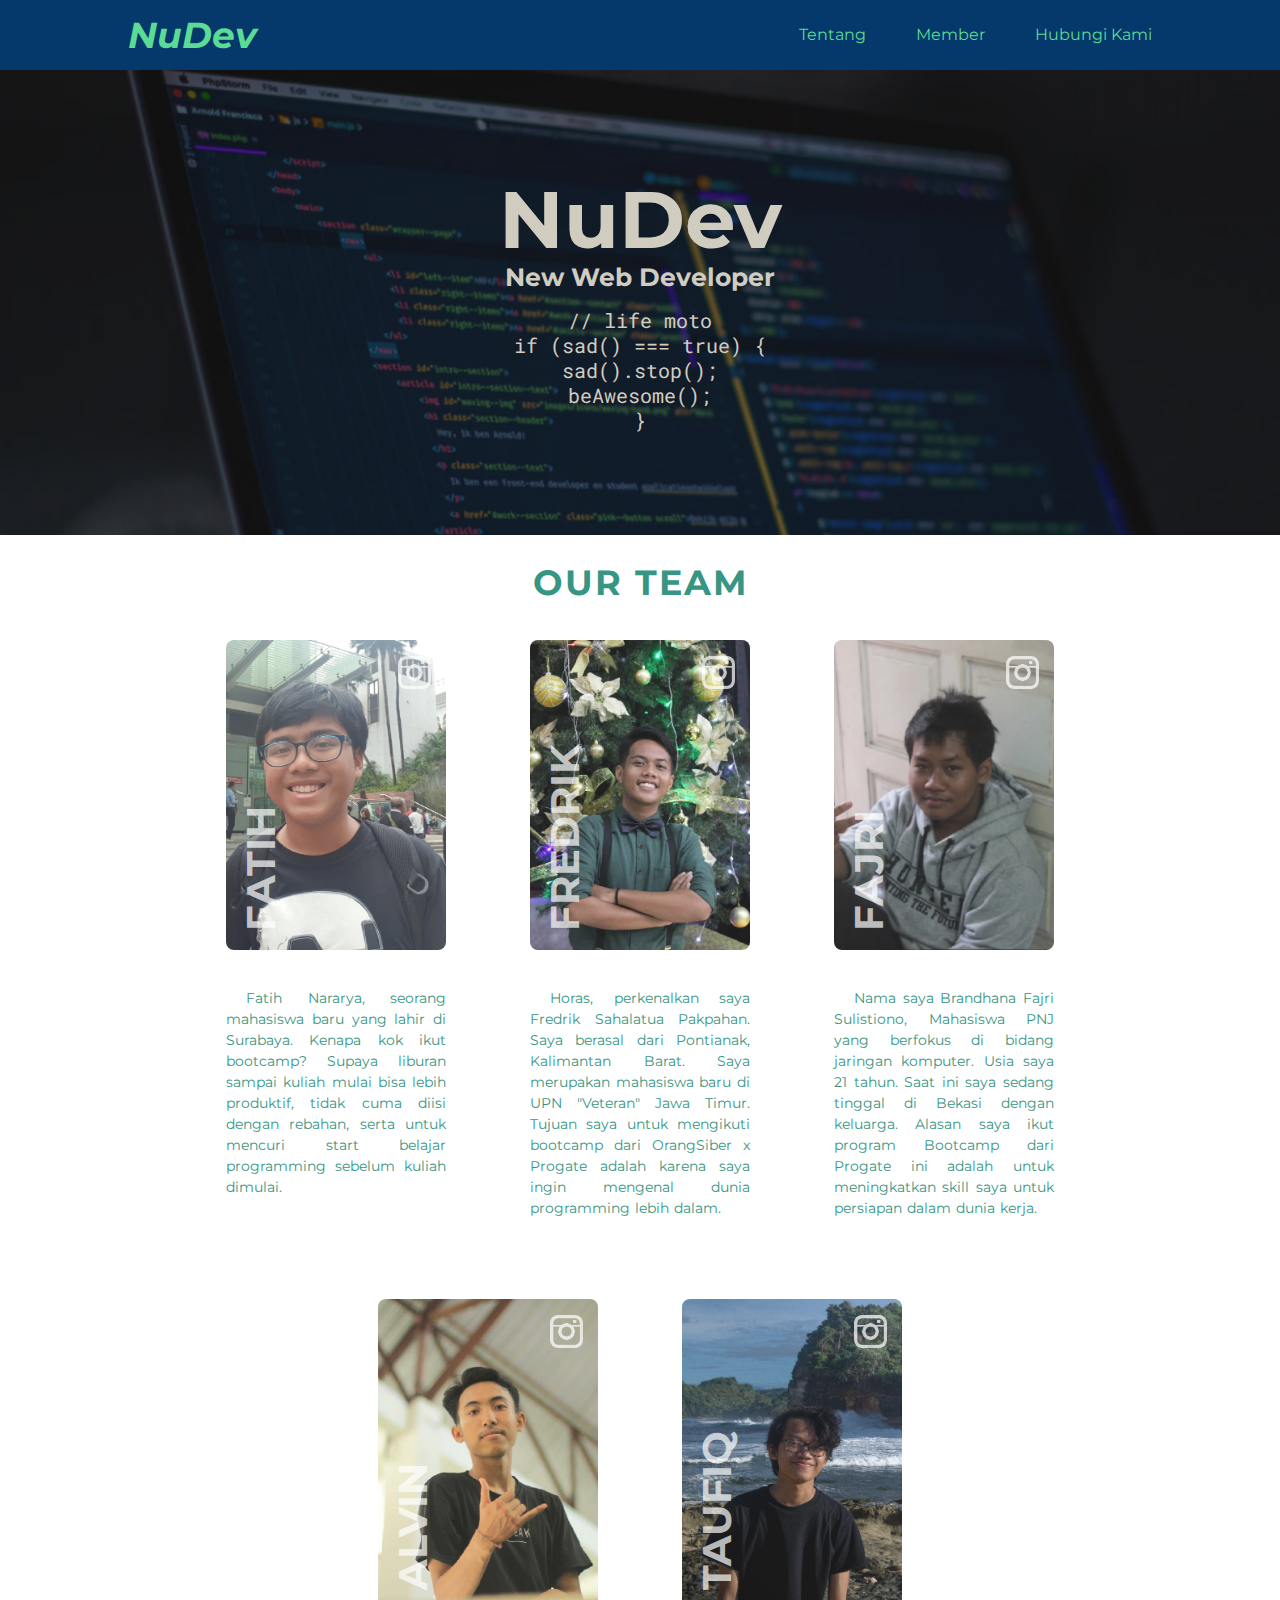
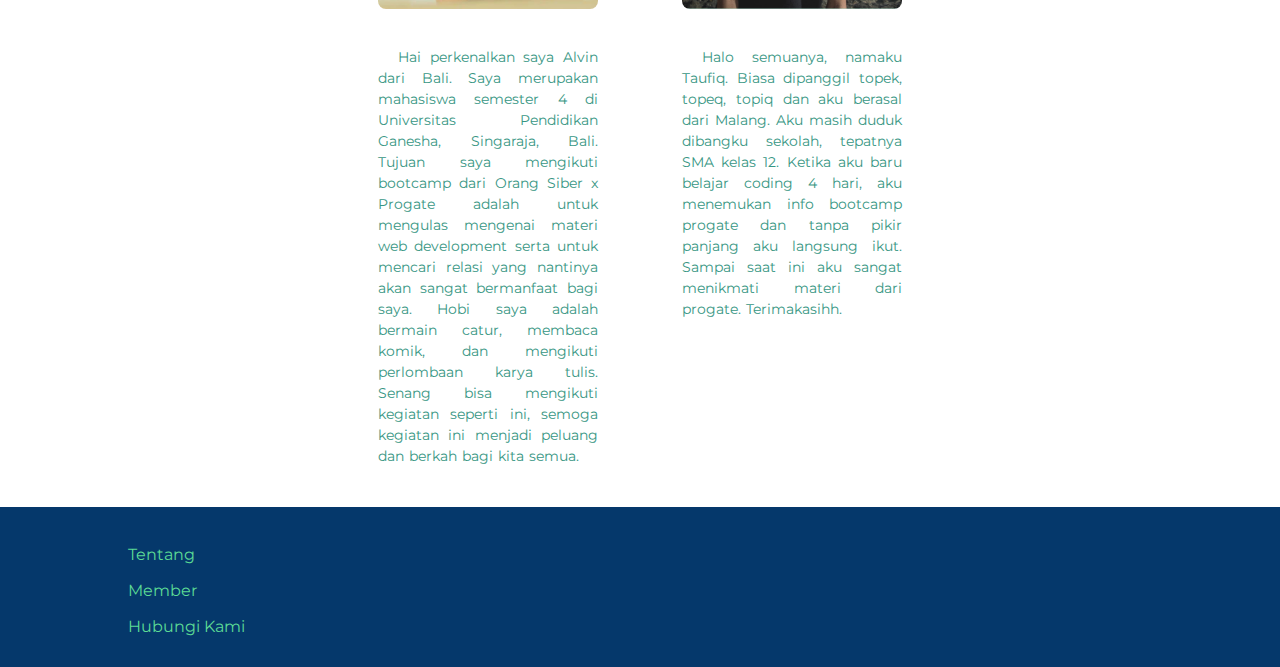
<file: index.html>
<!DOCTYPE html>
<html>
	<head>
		<meta charset="utf-8">
		<title>NuDev</title>
		<link href="https://fonts.googleapis.com/css?family=Montserrat:thin,extra-light,light,100,200,300,400,500,600,700,800" rel="stylesheet"> 
		<link href="https://fonts.googleapis.com/css?family=Roboto Mono:thin,extra-light,light, regular, medium, semi-bold, bold,100,200,300,400,500,600,700" rel="stylesheet"> 
		<link rel="preconnect" href="https://fonts.googleapis.com">
		<link rel="preconnect" href="https://fonts.gstatic.com" crossorigin>
		<link href="https://fonts.googleapis.com/css2?family=Roboto+Mono&display=swap" rel="stylesheet">
		<link rel="stylesheet" type="text/css" href="stylesheet.css">
		<link rel = "stylesheet" type="text/css" href = "responsive.css">
		<meta name = "viewport" content = "width=device-width, initial-scale = 1.0">
		<meta http-equiv="X-UA-Compatible" content = "ie=edge">
	</head>
	<body>
		<header>
	        <div class="container">
	            <div class="header-left">
	                <div class = "center-block-right">
	                	<h1 class = "header-logo">NuDev</h1>
	                </div>
	            </div>
	            <div class="header-right">
	                <div class = "center-block-left">
	                	<ul>
		                    <li class = "header-list right-margin">
		                        <a href="">Tentang</a>
		                    </li>
		                    <li class = "header-list right-margin">
		                        <a href="">Member</a>
		                    </li>
		                    <li class = "header-list">
		                        <a href="#main-body">Hubungi Kami</a>
		                    </li>
		                </ul>
	                </div>
	            </div>
	        </div>
	    </header>
        <div class="top-wrapper">
            <div class="container">
                <div class="heading">
                    <h1>NuDev</h1>
                    <h2>New Web Developer</h2>
                    <p>// life moto</p>
                    <p>if (sad() === true) {</p>
                        <p>sad().stop();</p>
                        <p>beAwesome();</p>
                    <p>}</p>
                </div>
            </div>
        </div>
		<div class="main-body" id = "main-body">
			<div class="container">
				<div class="content-judul">
					<h2>OUR TEAM</h2>
				</div>
				<div class="contents-2">
					<div class="content-2">
						<div class="photo">
							<img src="fatih.jpg">
							<h3>FATIH</h3>
							<a href="instagram.com" class="ig"><img src= "instagramicon.png"></a>
						</div>
							<p>Fatih Nararya, seorang mahasiswa baru yang lahir di Surabaya. Kenapa kok ikut bootcamp? Supaya liburan sampai kuliah mulai bisa lebih produktif, tidak cuma diisi dengan rebahan, serta untuk mencuri start belajar programming sebelum kuliah dimulai.</p>
					</div>
					
					<div class="content-2">
						<div class="photo">
							<img src="fredrik.jpg">
							<h3>FREDRIK</h3>
							<a href="instagram.com" class="ig"><img src="instagramicon.png"></a>
						</div>
							<p>Horas, perkenalkan saya Fredrik Sahalatua Pakpahan. Saya berasal dari Pontianak, Kalimantan Barat. Saya merupakan mahasiswa baru di UPN "Veteran" Jawa Timur. Tujuan saya untuk mengikuti bootcamp dari OrangSiber x Progate adalah karena saya ingin mengenal dunia programming lebih dalam.</p>
					</div>
	
					<div class="content-2">
						<div class="photo">
							<img src="fajri.jpg">
							<h3>FAJRI</h3>
							<a href="https://www.instagram.com/mosenpen79" class="ig"><img src="instagramicon.png"></a>
						</div>
							<p>Nama saya Brandhana Fajri Sulistiono, Mahasiswa PNJ yang berfokus di bidang jaringan komputer. Usia saya 21 tahun. Saat ini saya sedang tinggal di Bekasi dengan keluarga. Alasan saya ikut program Bootcamp dari Progate ini adalah untuk meningkatkan skill saya untuk persiapan dalam dunia kerja.</p>
					</div>
					<div class="content-2">
						<div class="photo">
							<img src="alvin.jpg">
							<h3>ALVIN</h3>
							<a href="instagram.com" class="ig"><img src="instagramicon.png"></a>
						</div>
							<p>Hai perkenalkan saya Alvin dari Bali. Saya merupakan mahasiswa semester 4 di Universitas Pendidikan Ganesha, Singaraja, Bali. Tujuan saya mengikuti bootcamp dari Orang Siber x Progate adalah untuk mengulas mengenai materi web development serta untuk mencari relasi yang nantinya akan sangat bermanfaat bagi saya. Hobi saya adalah bermain catur, membaca komik, dan mengikuti perlombaan karya tulis. Senang bisa mengikuti kegiatan seperti ini, semoga kegiatan ini menjadi peluang dan berkah bagi kita semua.</p>
					</div>
					<div class="content-2">
						<div class="photo">
							<img src="taufiq.jpg">
							<h3>TAUFIQ</h3>
							<a href="https://www.instagram.com/topektopiq_" class="ig"><img src="instagramicon.png"></a>
						</div>
							<p>Halo semuanya, namaku Taufiq. Biasa dipanggil topek, topeq, topiq dan aku berasal dari Malang. Aku masih duduk dibangku sekolah, tepatnya SMA kelas 12. Ketika aku baru belajar coding 4 hari, aku menemukan info bootcamp progate dan tanpa pikir panjang aku langsung ikut. Sampai saat ini aku sangat menikmati materi dari progate. Terimakasihh.</p>
					</div>
				</div>
				<div class="contents">
					<div class="content">
						<div class="photo">
							<img src="fatih.jpg">
							<h3>FATIH</h3>
							<a href="instagram.com" class="ig"><img src= "instagramicon.png"></a>
						</div>
							<p>Fatih Nararya, seorang mahasiswa baru yang lahir di Surabaya. Kenapa kok ikut bootcamp? Supaya liburan sampai kuliah mulai bisa lebih produktif, tidak cuma diisi dengan rebahan, serta untuk mencuri start belajar programming sebelum kuliah dimulai.</p>
					</div>
					
					<div class="content">
						<div class="photo">
							<img src="fredrik.jpg">
							<h3>FREDRIK</h3>
							<a href="instagram.com" class="ig"><img src="instagramicon.png"></a>
						</div>
							<p>Horas, perkenalkan saya Fredrik Sahalatua Pakpahan. Saya berasal dari Pontianak, Kalimantan Barat. Saya merupakan mahasiswa baru di UPN "Veteran" Jawa Timur. Tujuan saya untuk mengikuti bootcamp dari OrangSiber x Progate adalah karena saya ingin mengenal dunia programming lebih dalam.</p>
					</div>
	
					<div class="content">
						<div class="photo">
							<img src="fajri.jpg">
							<h3>FAJRI</h3>
							<a href="https://www.instagram.com/mosenpen79" class="ig"><img src="instagramicon.png"></a>
						</div>
							<p>Nama saya Brandhana Fajri Sulistiono, Mahasiswa PNJ yang berfokus di bidang jaringan komputer. Usia saya 21 tahun. Saat ini saya sedang tinggal di Bekasi dengan keluarga. Alasan saya ikut program Bootcamp dari Progate ini adalah untuk meningkatkan skill saya untuk persiapan dalam dunia kerja.</p>
					</div>
					<div class="content">
						<div class="photo">
							<img src="alvin.jpg">
							<h3>ALVIN</h3>
							<a href="instagram.com" class="ig"><img src="instagramicon.png"></a>
						</div>
							<p>Hai perkenalkan saya Alvin dari Bali. Saya merupakan mahasiswa semester 4 di Universitas Pendidikan Ganesha, Singaraja, Bali. Tujuan saya mengikuti bootcamp dari Orang Siber x Progate adalah untuk mengulas mengenai materi web development serta untuk mencari relasi yang nantinya akan sangat bermanfaat bagi saya. Hobi saya adalah bermain catur, membaca komik, dan mengikuti perlombaan karya tulis. Senang bisa mengikuti kegiatan seperti ini, semoga kegiatan ini menjadi peluang dan berkah bagi kita semua.</p>
					</div>
					<div class="content">
						<div class="photo">
							<img src="taufiq.jpg">
							<h3>TAUFIQ</h3>
							<a href="https://www.instagram.com/topektopiq_" class="ig"><img src="instagramicon.png"></a>
						</div>
							<p>Halo semuanya, namaku Taufiq. Biasa dipanggil topek, topeq, topiq dan aku berasal dari Malang. Aku masih duduk dibangku sekolah, tepatnya SMA kelas 12. Ketika aku baru belajar coding 4 hari, aku menemukan info bootcamp progate dan tanpa pikir panjang aku langsung ikut. Sampai saat ini aku sangat menikmati materi dari progate. Terimakasihh.</p>
					</div>
				</div>
		    </div>
		</div>
	    <div class="footer">
	    	<div class = "container">
	            <div class="footer-right">
	                <div class = "center-block-right">
	                	<ul>
		                    <li class = "right-margin-footer"><a href = "#">Tentang</a></li>
		                    <li class = "right-margin-footer"><a href ="#main-body">Member</a></li>
		                    <li><a href = "#">Hubungi Kami</a></li>
		                </ul>
	                </div>
	            </div>
	        </div>
	    </div>
	</body>
</html>
</file>
<file: stylesheet.css>
html, body, div, span, applet, object, iframe,
h1, h2, h3, h4, h5, h6, p, blockquote, pre,
a, abbr, acronym, address, big, cite, code,
del, dfn, em, img, ins, kbd, q, s, samp,
small, strike, strong, sub, sup, tt, var,
b, u, i, center,
dl, dt, dd, ol, ul, li,
fieldset, form, label, legend,
table, caption, tbody, tfoot, thead, tr, th, td,
article, aside, canvas, details, embed, 
figure, figcaption, footer, header, hgroup, 
menu, nav, output, ruby, section, summary,
time, mark, audio, video {
	margin: 0;
	padding: 0;
	border: 0;
	font-size: 100%;
	font: montserrat;
	vertical-align: baseline;
}
/* HTML5 display-role reset for older browsers */
article, aside, details, figcaption, figure, 
footer, header, hgroup, menu, nav, section {
	display: block;
}

body {
	line-height: 1;
}
ol, ul {
	list-style: none;
}
blockquote, q {
	quotes: none;
}
blockquote:before, blockquote:after,
q:before, q:after {
	content: '';
	content: none;
}
table {
	border-collapse: collapse;
	border-spacing: 0;
}

a {
	text-decoration: none;
}

.container {
    width: 80%;
    margin: 0 auto;
}

header {
    background-color: #05386b;
    color:#5CDB95;
    width: 100%;
    position: fixed;
    top: 0;
    left: 0;
    z-index: 10;
    padding: 15px 0px;
}

.header-left {
	font-family: montserrat;
    float: left;
    height: 40px;
}

.header-right {
	font-family: montserrat;
    float: right;
    height: 40px;
}

.header-right a:hover{
	color: white;
}

.header-logo{
	line-height: 40px;
    float: left;
    font-size: 36px;
    font-style: italic;
    font-weight: bold;
}

.header-right ul {
	line-height: 40px;
}

.header-list {
    float: left;
    list-style: none;
}

.right-margin {
	margin-right: 50px;
}

.header-list a {
    color: #5cdb95;
    transition: all 0.3s;
}

.top-wrapper {
    padding: 180px 0 100px 0;
    background-image: url("Bg Main.png");
    background-size: cover;
    box-sizing: border-box;
    font-family: montserrat;
}

.heading {
	text-align: center;
}

.heading h1 {
    color: #d1ccc0;
    font-size: 80px;
    margin-bottom: 5px;
}

.heading h2 {
    color: #d1ccc0;
    font-size: 25px;
    margin-bottom: 20px;
}

.heading p {
    color: #d1ccc0;
    margin-bottom: 5px;
    font-size: 20px;
    font-family: 'Roboto Mono', monospace;;
}

.main-body{
	padding-top: 30px;
}

.content-judul{
	font-family: poppins, montserrat, sans-serif;
	font-weight: bold;
	font-size: 35px;
	text-align: center;
	letter-spacing: 2px;
	color: #379683;
}

.contents{
	justify-content: center;
	/*border: solid 1px black;*/
	text-align: center;

}

.content{
	vertical-align: top;
	width: 260px;
	display: inline-block;
	padding: 40px;
	/*border: solid 1px black;*/
	box-sizing: border-box;
	
}

.contents-2 {
	display: none;
}

.photo img{
	transition: all 0.5s;
	width: 100%;
	opacity: 0.9;
	border-radius: 8px;

}

.photo img:hover{
	opacity: 1;
}

.photo{
	color: rgba(255,255,255,0.7);
	position: relative;
}

.photo:hover{
	color: rgba(255,255,255,1);
}

.photo h3, .ig{
	position: absolute;
}

.ig{
	width: 15%;
	top:  5%;
	right: 7%;
	float: right;
	opacity: 0.8;
	border-radius: 5px;
}

.ig:hover{
	opacity: 1;

}

.photo h3{
	font-family: montserrat, poppins, sans-serif;
	font-size: 40px;
	font-weight: bold;
	writing-mode: vertical-lr;
	transform: rotate(180deg);
	bottom: 7%;
	left: 7%;

}

.content p{
	font-family: montserrat, sans-serif;
	color: #379683;
	font-size: 14px;
	text-align: justify;
	padding-top: 35px;
	text-indent: 20px;
	line-height: 1.5;
	word-spacing: 1px;
}

.content-2 p{
	font-family: montserrat, sans-serif;
	color: #379683;
	font-size: 14px;
	text-align: justify;
	padding-top: 35px;
	text-indent: 20px;
	line-height: 1.5;
	word-spacing: 1px;

}

li {
    list-style: none;
}

.footer{
    background-color: #05386B;
    color:#5CDB95;
    height: 80px;
    padding: 40px 0px;
}

.footer-right{
	font-family: montserrat;
    float: left;
}

.footer-right li{
	text-align: left;
    padding-bottom: 20px;
}

.footer a {
	color:#5CDB95;
}

.footer a:hover{
	color: white;
	transition: all 0.3s;
}
</file>
<file: responsive.css>
@media (max-width: 1000px){
	.container {
		width: 90%;
	}
}

@media (max-width: 670px){
	header {
		height: 120px;
	}
	
	.header-left {
		height: 120px;
		float: left;
		text-align: left;
		/*border: solid 1px black;*/
	}
	
	.header-right {
		padding-top: 10px;
		float: right;
		text-align: right;
		/*border: solid 1px black;*/
	}
	
	.header-list {
		float: none;
		text-align: right;
	}
	
	
	.header-logo {
		text-align: center;
	}
	
	.top-wrapper {
		padding: 240px 0px 100px 0px;
	}
	
	.right-margin {
		margin-right: 0px;
	}
	.center-block-right {
		display: inline-block;
		text-align: center;
		/*border-bottom: solid 1px #5CDB95;*/
		/*border: solid 1px black;*/
	}
	
	.center-block-left {
		text-align: center;
		/*border: solid 1px black;*/
	}
	
	.footer {
		text-align: center;
	}
	
	.footer-right {
		float: none;
		display: inline-block;
	}
	
	.footer-right li {
		text-align: center;
	}
	
	.contents {
		display: none
	}
	
	.content {
		width: 100%;
	}
	
	.contents-2 {
		display: block;
	}
	
	.content-2 {
		vertical-align: top;
		width: 100%;
		display: inline-block;
		padding: 40px;
		/*border: solid 1px black;*/
		box-sizing: border-box;
	}
}

@media (max-width: 1667px){
	.content{
		width: 350px;
	}
}

@media (max-width: 1400px){
	.content {
		width: 300px;
	}
}

@media (max-width: 1170px){
	.content {
		width: 250px;
	}
	
}

@media (max-width: 870px){
	.content {
		width: 350px;
	}
}

@media (max-width: 800px){
	.content {
		width: 290px;
	}
}
</file>
